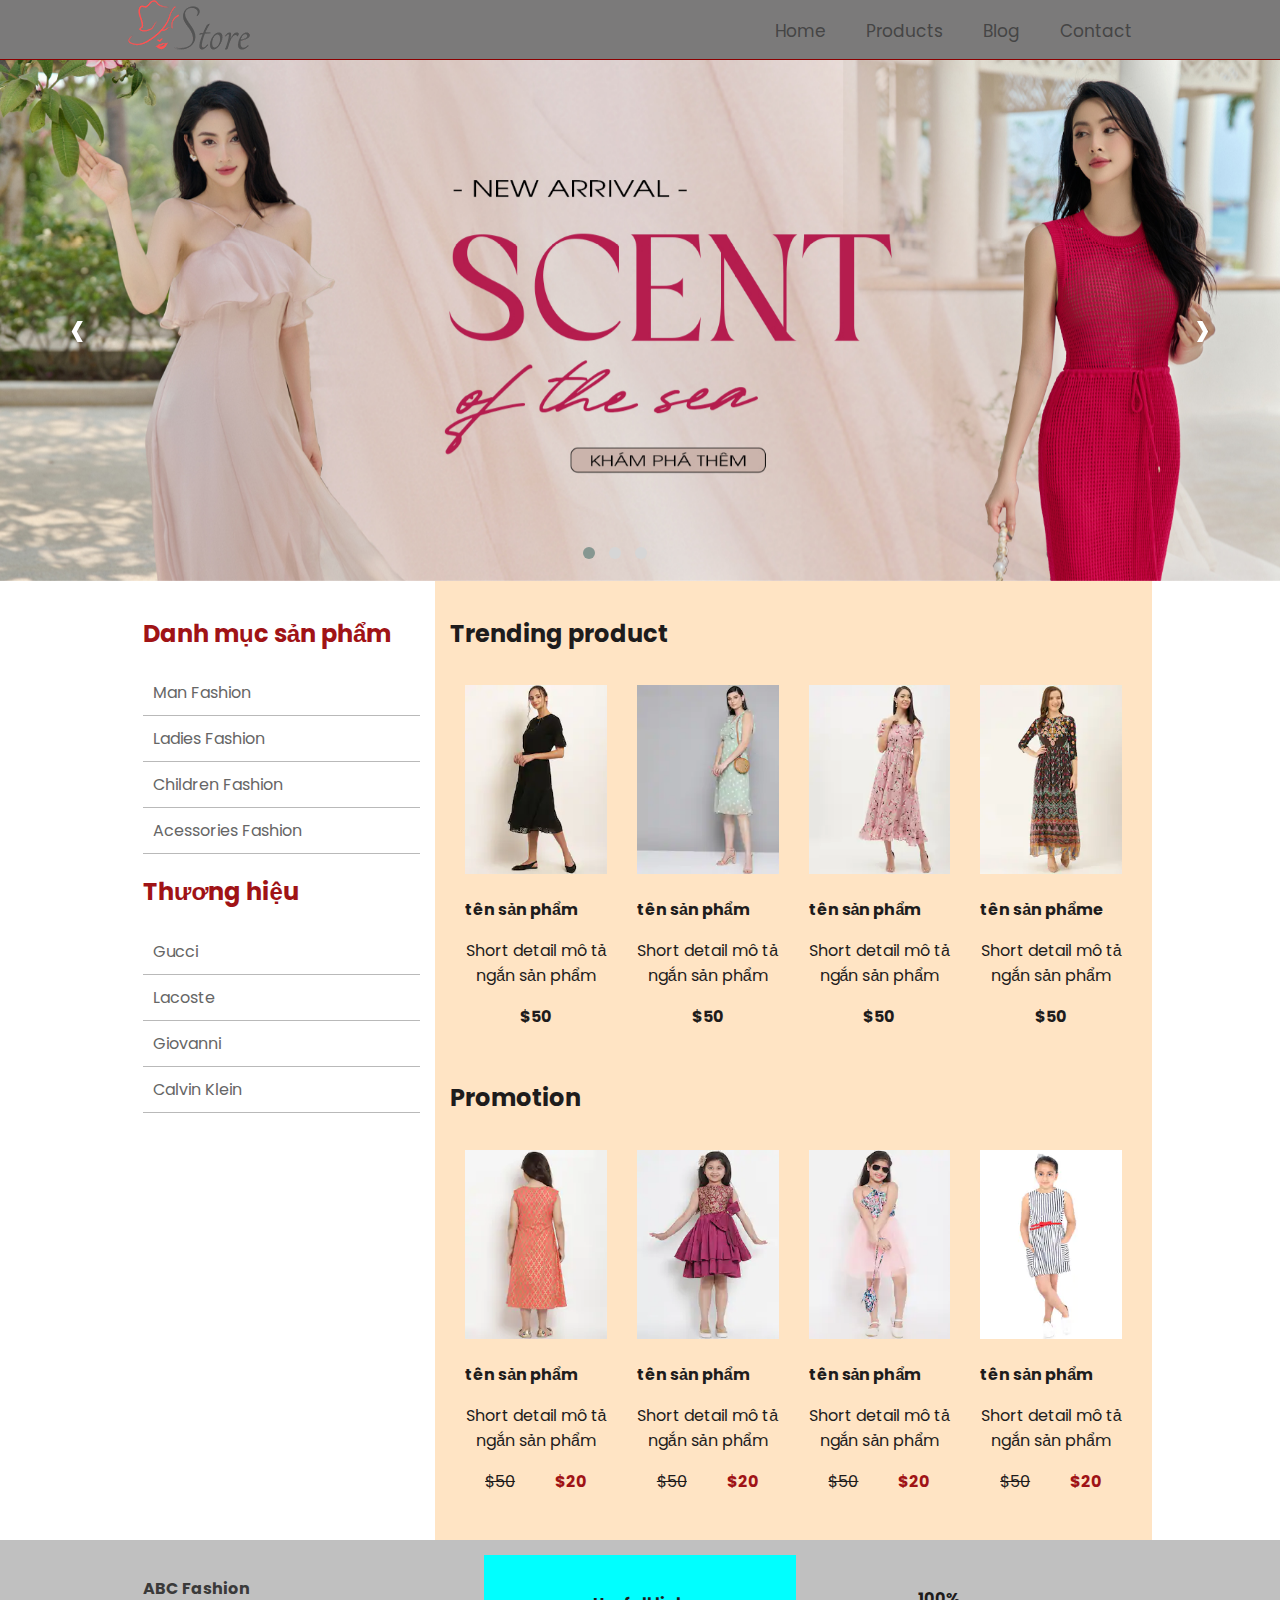
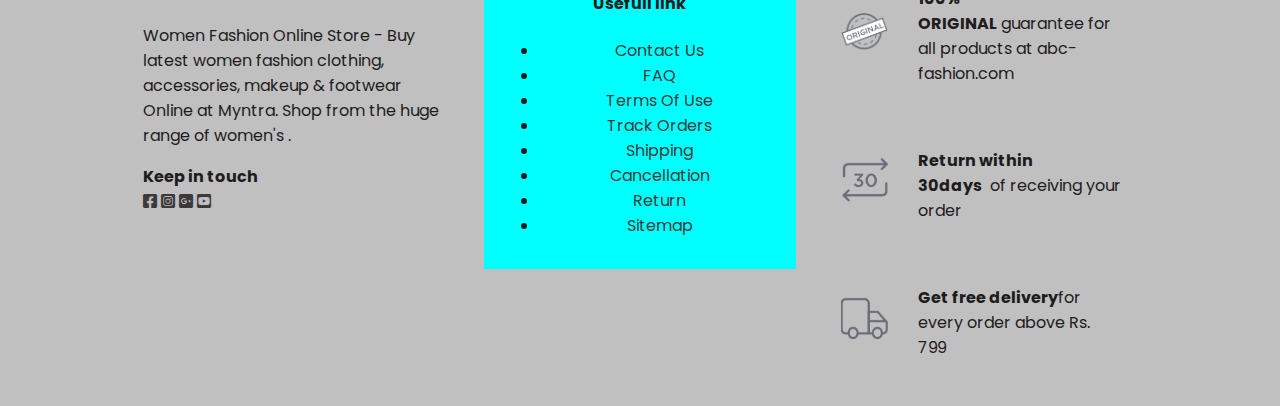
<file: index.1.html>
<!doctype html>
<html>
<head>
<meta charset="utf-8">
<title>Untitled Document</title>
	<link rel="stylesheet" href="CSS/luoi.css">
	<link rel="stylesheet" href="CSS/style.css">
	<link rel="stylesheet" href="CSS/owl.carousel.css">
	<link rel="stylesheet" href="CSS/owl.theme.default.css">
	<link rel="stylesheet" href="CSS/all.min.css">
	<link rel="icon" href="images/favicon.png" type="image/x-icon">
</head>

<body>
	<header>
		
<div class="container d-flex justyfy-between">
	<div class="logo"><a href="#"><img src="images/logo.png" alt=""></a></div>
		<div class="menu">
		<ul>
		<li><a href="#">Home</a></li>
		<li><a href="#">Products</a></li>
		<li><a href="#">Blog</a></li>
		<li><a href="#">Contact</a></li>
		
		</ul>
		
	    </div>
		
</div>
	
	
	
	</header>
	
<div class="banner">
	
	<div class="owl-carousel owl-theme" id="slider">
	<div class="item"><img src="images/slide1.jpg" alt=""></div>
	<div class="item"><img src="images/slide2.jpg" alt=""></div>
	<div class="item"><img src="images/slide3.jpg" alt=""></div>
	
	</div>
	
</div>
	
	
<main>
<div class="container d-flex">
	<div class="w-30">
	<h2 class="text-do">Danh mục sản phẩm</h2>
	<ul>
	<li><a href="#">Man Fashion</a></li>
	<li><a href="#">Ladies Fashion</a></li>
	<li><a href="#">Children Fashion</a></li>
	<li><a href="#">Acessories Fashion</a></li>
	</ul>
	
		<h2 class="text-do">Thương hiệu</h2>
	<ul>
	<li><a href="#">Gucci</a></li>
	<li><a href="#">Lacoste</a></li>
	<li><a href="#">Giovanni</a></li>
	<li><a href="#">Calvin Klein</a></li>
	</ul>
	
	</div>
	<div class="w-70">
		<h2>Trending product</h2>
	<div class="row">
	 <div class="col-3">
	   <img src="images/01.webp" alt="" class="img-100">
	    <p><b class="text-center">tên sản phẩm</b></p>
		 <p class="text-center">Short detail mô tả ngắn sản phẩm</p>
		 <p class="text-center"><b>$50</b></p>
	</div>
		
			 <div class="col-3">
	   <img src="images/02.webp" alt="" class="img-100">
	    <p><b class="text-center">tên sản phẩm</b></p>
		 <p class="text-center">Short detail mô tả ngắn sản phẩm</p>
		 <p class="text-center"><b>$50</b></p>
	</div>
		
			 <div class="col-3">
	   <img src="images/03.webp" alt="" class="img-100">
	    <p><b class="text-center">tên sản phẩm</b></p>
		 <p class="text-center">Short detail mô tả ngắn sản phẩm</p>
		 <p class="text-center"><b>$50</b></p>
	</div>
		
			 <div class="col-3">
	   <img src="images/04.webp" alt="" class="img-100">
	    <p><b class="text-center">tên sản phẩme</b></p>
		 <p class="text-center">Short detail mô tả ngắn sản phẩm</p>
		 <p class="text-center"><b>$50</b></p>
	</div>
		
			
		</div>
		
	<h2>Promotion</h2>
	<div class="row">
	 <div class="col-3">
	   <img src="images/k1.webp" alt="" class="img-100">
	    <p><b class="text-center">tên sản phẩm</b></p>
		 <p class="text-center">Short detail mô tả ngắn sản phẩm</p>
		<p class="d-flex justyfy-around"><del>$50</del><b class="text-do">$20</b></p>
	</div>
		
			 <div class="col-3">
	   <img src="images/k2.webp" alt="" class="img-100">
	    <p><b class="text-center">tên sản phẩm</b></p>
		 <p class="text-center">Short detail mô tả ngắn sản phẩm</p>
		 <p class="d-flex justyfy-around"><del>$50</del><b class="text-do">$20</b></p>
	</div>
		
			 <div class="col-3">
	   <img src="images/k3.webp" alt="" class="img-100">
	    <p><b class="text-center">tên sản phẩm</b></p>
		 <p class="text-center">Short detail mô tả ngắn sản phẩm</p>
		<p class="d-flex justyfy-around"><del>$50</del><b class="text-do">$20</b></p>
	</div>
		
			 <div class="col-3">
	   <img src="images/k4.webp" alt="" class="img-100">
	    <p><b class="text-center">tên sản phẩm</b></p>
		 <p class="text-center">Short detail mô tả ngắn sản phẩm</p>
		 <p class="d-flex justyfy-around"><del>$50</del><b class="text-do">$20</b></p>
	</div>
		
			
		</div>
	
</div>
	
	</div>
	
</main>
	
	<footer>
<div class="container">
<div class="row">
	<div class="col-4 p-15">
	<h4><a href="#">ABC Fashion</a></h4>
	<p>Women Fashion Online Store - Buy latest women fashion clothing, accessories, makeup & footwear Online at Myntra. Shop from the huge range of women's .</p>
		<b>Keep in touch</b> <br>
		<a href="#"><i class="fab fa-facebook-square"></i></a> <a href="#"><i class="fab fa-instagram-square"></i></a> <a href="#"><i class="fab fa-google-plus-square"></i></a> <a href="#"><i class="fab fa-youtube-square"></i></a>
		
		
		
		
		
		</div>
	<div class="col-4">
			<div class="bg-xanh p-15">
					<h4>Usefull link</h4>
		<ul>
			<li><a href="#">Contact Us</a></li>
			<li><a href="#">FAQ</a></li>
			<li><a href="#">Terms Of Use</a></li>
			<li><a href="#">Track Orders</a></li>
			<li><a href="#">Shipping</a></li>
			<li><a href="#">Cancellation</a></li>
			<li><a href="#">Return</a></li>
			<li><a href="#">Sitemap</a></li>
			</ul>
			
			
			</div>
		
	</div>
	<div class="col-4 p-15">
		<div class="row d-flex align-item">
		<div class="col-3"><img src="images/f1.png" alt="" class="img-100"></div>
			<div class="col-9">
			<p><b>100% ORIGINAL</b> guarantee for all products at abc-fashion.com</p>
			
			</div>
			
			</div>
		<div class="row d-flex align-item">
		<div class="col-3"><img src="images/f2.png" alt="" class="img-100"></div>
			<div class="col-9">
			<p><b>Return within 30days</b>  of receiving your order</p>
			
			</div>
			
			</div>
		<div class="row d-flex align-item">
		<div class="col-3"><img src="images/f3.png" alt="" class="img-100"></div>
			<div class="col-9">
			<p><b>Get free delivery</b>for every order above Rs. 799</p>
			
			</div>
			
			</div>
		
		
		
		</div>
	
	</div>		
</div>
	
	</footer>
	
	<script src="js/jquery-3.6.0.min.js"></script>
	<script src="js/owl.carousel.js"></script>
	<script src="js/control.js"></script>


</body>
</html>
</file>
<file: CSS/luoi.css>
@charset "utf-8";
/* CSS Document */
* {
  box-sizing: border-box;
}
.col-1 {width: 8.33%;}
.col-2 {width: 16.66%;}
.col-3 {width: 25%;}
.col-4 {width: 33.33%;}
.col-5 {width: 41.66%;}
.col-6 {width: 50%;}
.col-7 {width: 58.33%;}
.col-8 {width: 66.66%;}
.col-9 {width: 75%;}
.col-10 {width: 83.33%;}
.col-11 {width: 91.66%;}
.col-12 {width: 100%;}

[class*="col-"] {
  float: left;
  padding: 15px;
 
}

.row::after {
  content: "";
  clear: both;
  display: table;
}

.container{
	width: 80%;margin: 0 auto
}

.d-flex{
	display: flex
}
.justyfy-center{
	justify-content: center
}


.justyfy-between{
	justify-content: space-between
}

.justyfy-around{
	justify-content: space-around
}
.align-item{
	align-items: center
}
.img-100{
	width: 100%;height: auto
}

.text-center{
	text-align: center
}
</file>
<file: CSS/style.css>
@charset "utf-8";
/* CSS Document */
@import url('https://fonts.googleapis.com/css2?family=Poppins&display=swap');
.poppins-regular {
  font-family: "Poppins", sans-serif;
  font-weight: 400;
  font-style: normal;
}

body{
	font-family: "Poppins", sans-serif;font-size: 16px;color: #1E1C1C;margin: 0
}

body{
	ccolor: #666666;margin: 0
}
header{
	width: 100%;height: 60px;background-color: #7B7A7A;border-bottom:  1px solid #8B0000
}
.menu{
	padding-top: 18px
}
.menu ul{
	margin: 0;padding: 0;list-style: none;display: flex
}
.menu ul li a{
	padding: 10px 20px; text-decoration: none;font-size: 17px;color: #454545;border-radius: 20px
}
.menu ul li a:hover{
	background-color: darkred;color: white
	
}


#slider .owl-dots{ position:absolute; bottom: 10px; left:45%;}
#slider .owl-dots .owl-dot span {
      width: 12px;
      height: 12px; 	
}

#slider .owl-nav { position:absolute; left:0px; top:40%; width:100%; }
#slider .owl-nav [class*='owl-'] {
	font-size:60px; /*background:rgba(255,255,255,.5);border:1px solid #fff; */ color: #fff
}

#slider .owl-nav .owl-next{ position:absolute; right:5%;}
#slider .owl-nav .owl-prev{ position:absolute; left:5%;}
#slider .owl-nav [class*='owl-']:hover {
      background:none;border: none;
      color:#E728E8;
      text-decoration: none; }

.w-30{
	width: 30%;padding: 15px;min-height: 400px;
}
.w-70{
	width: 70%;padding: 15px;min-height: 400px;background-color: bisque
}

main{
	width: 100%;min-height: 500px;
}

.text-do{
	color: #A01316
}


.w-30 ul{
	margin: 0;padding: 0;list-style: none;display: flex;flex-direction: column
}
.w-30 ul li a{
	padding:  10px;display: block;text-decoration: none;color: #666666
}
.w-30 ul li a:hover{
	background-color: darkred;color: white
}
.w-30 ul li{
	border-bottom: 1px solid #B9B9B9
}

footer{
width: 100%;min-height: 300px;background-color: #C0C0C0	
}
.p-15{
	padding: 15px
}
footer a{
	text-decoration: none;color: #3A3A3A
}

footer a:hover{
	color: darkred
}
.bg-xanh{
	background-color: aqua;width: 100%;min-height: 200px;text-align: center
}
</file>
